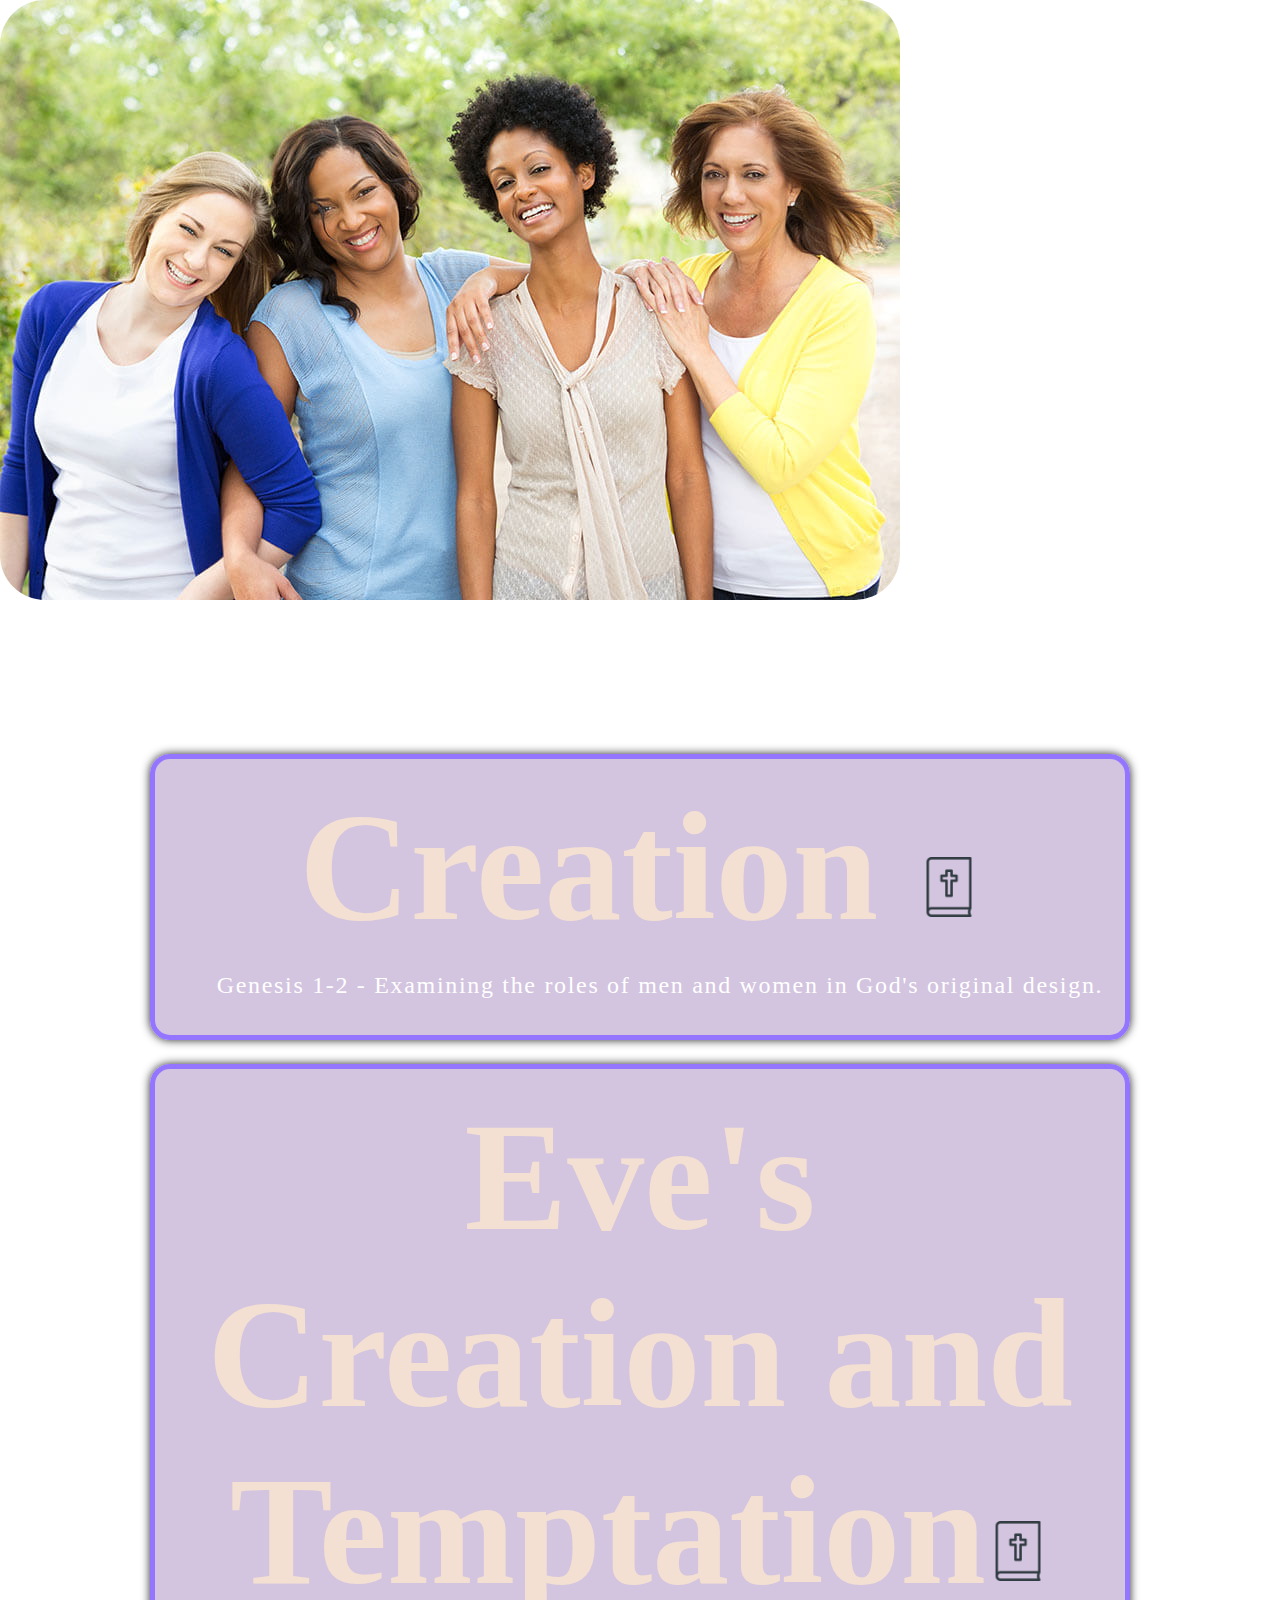
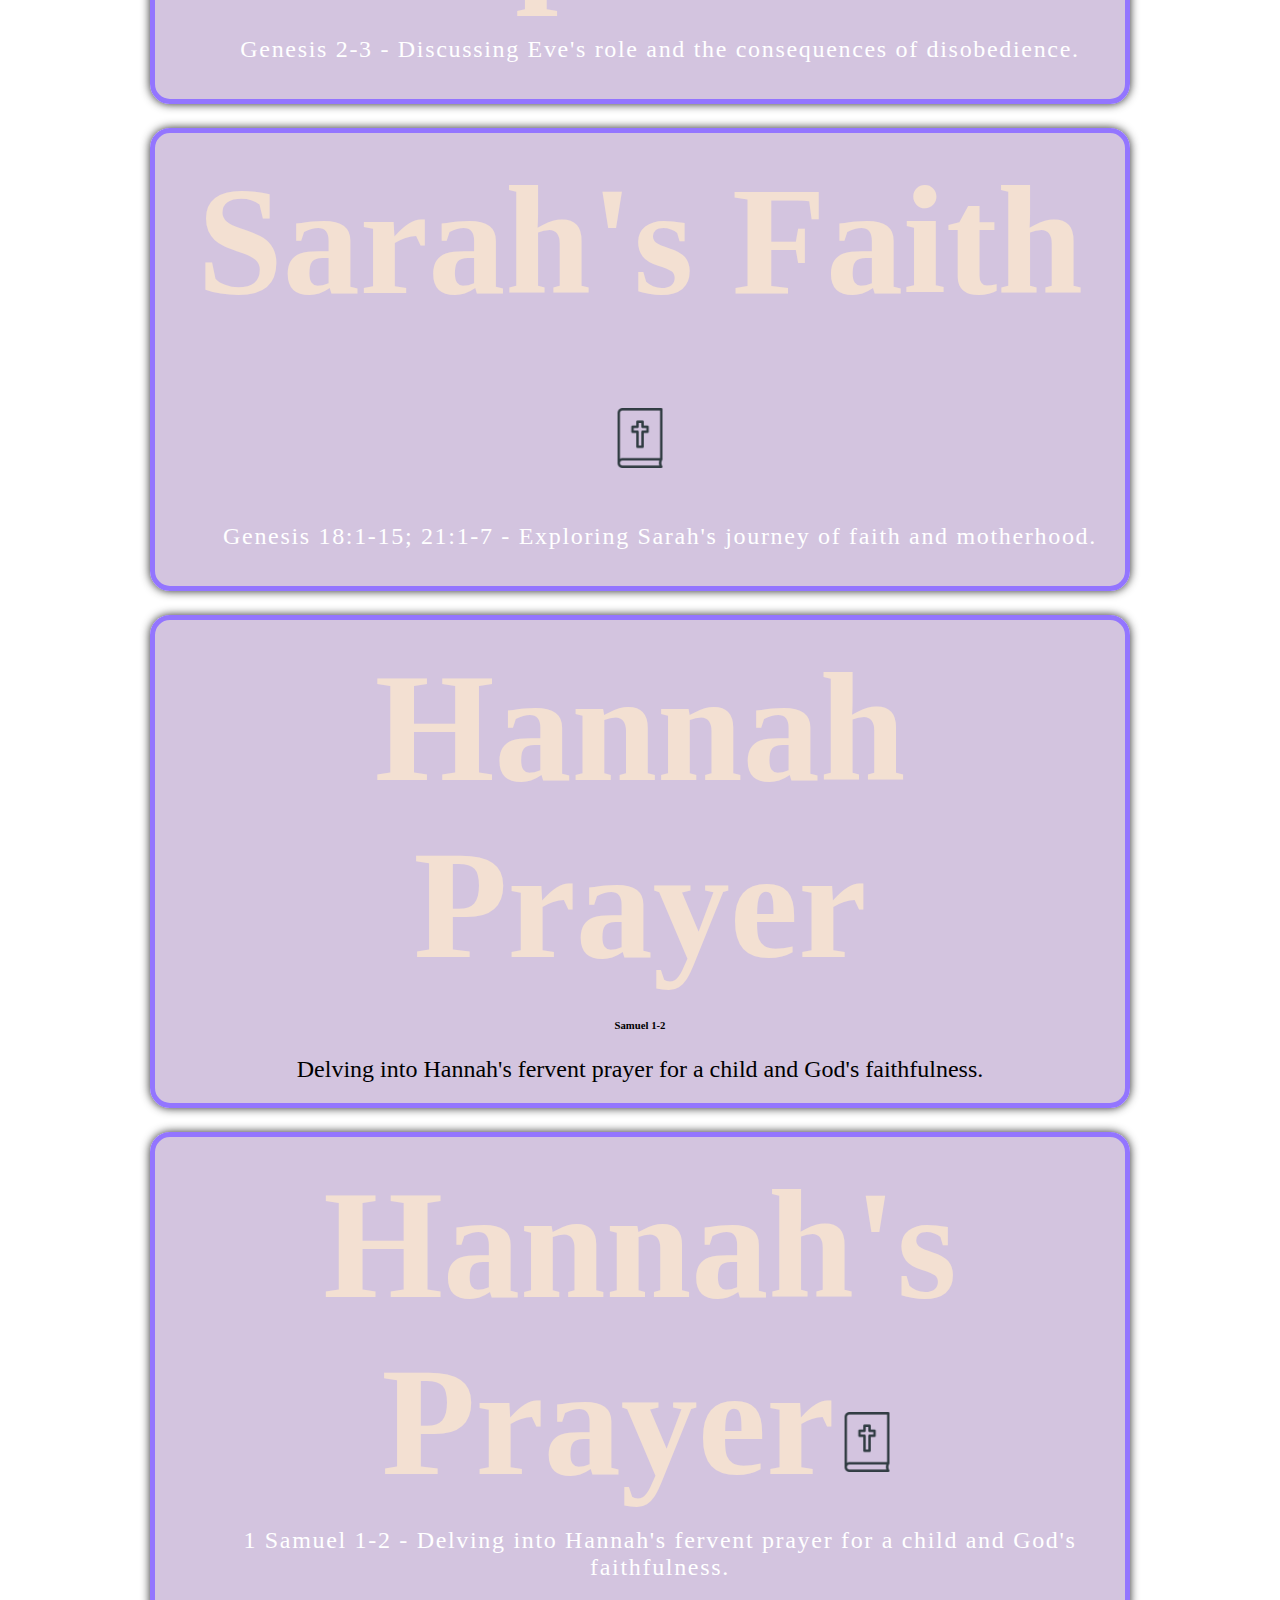
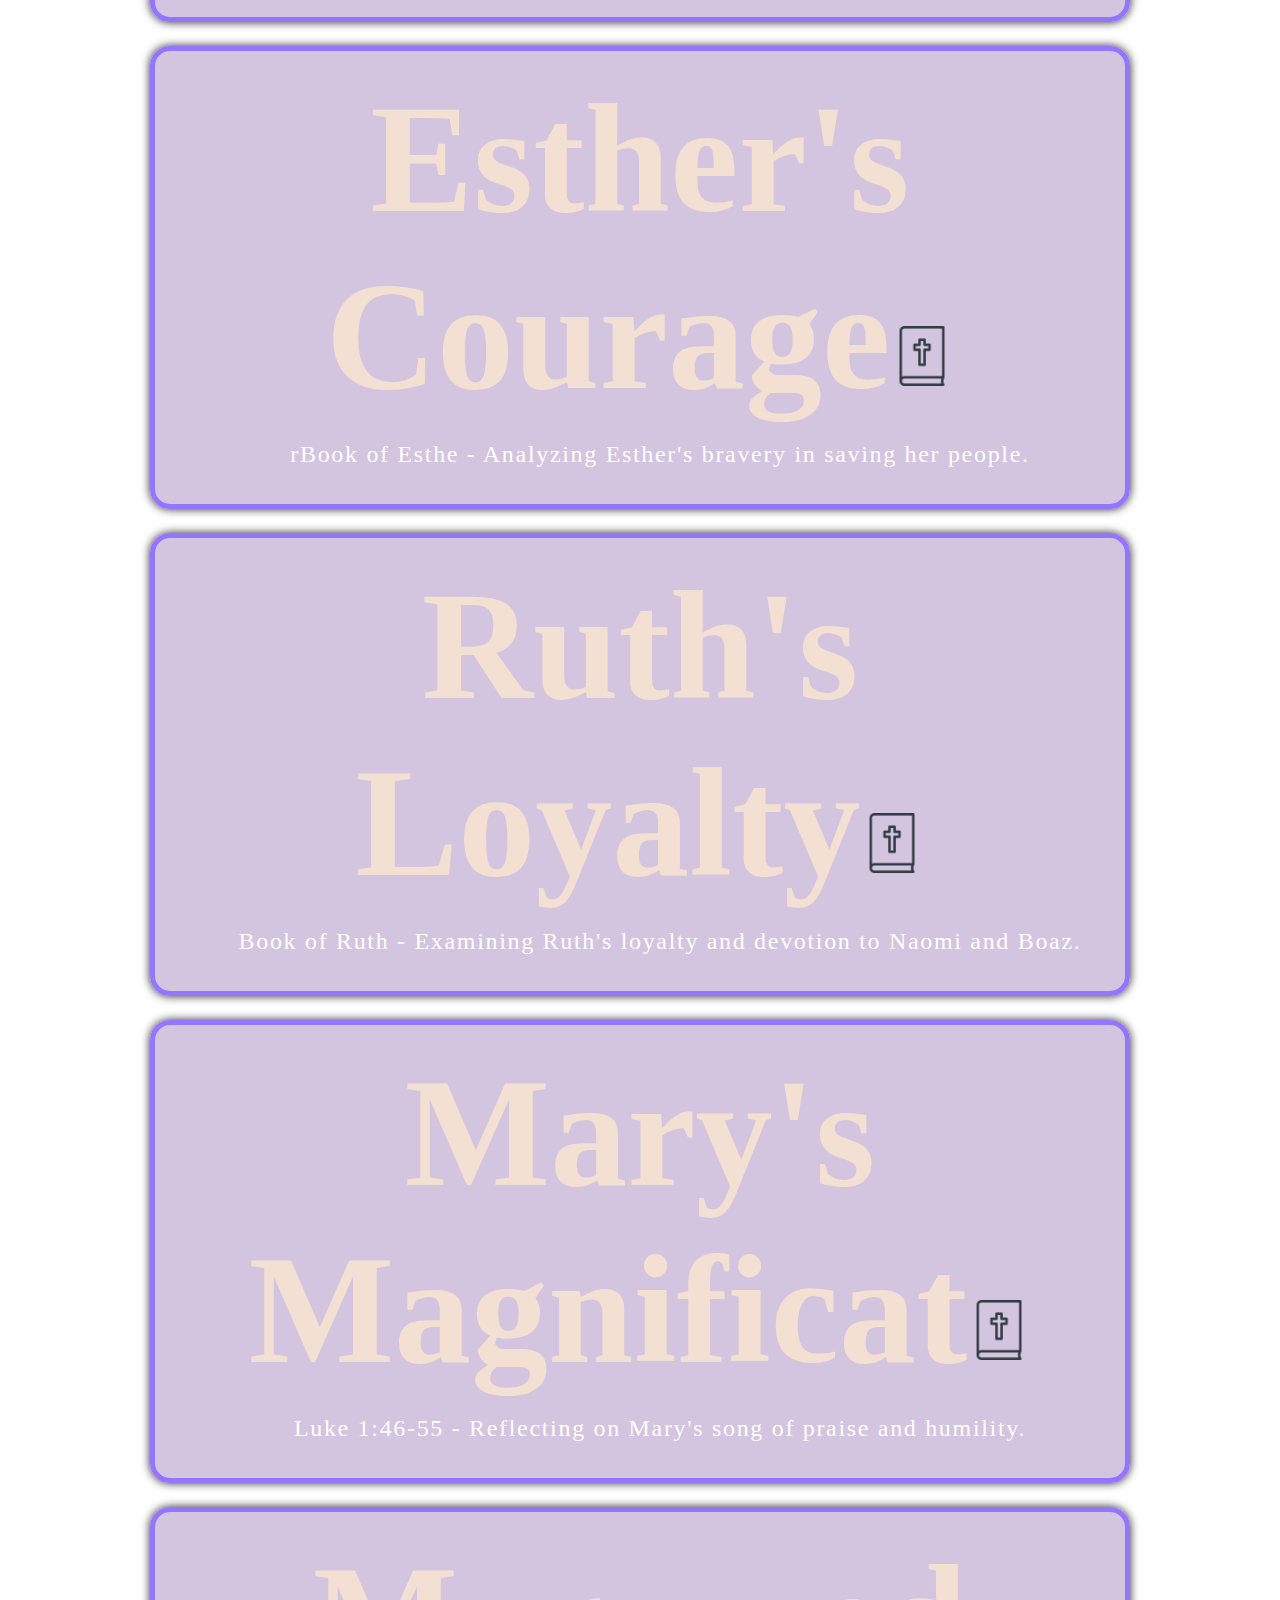
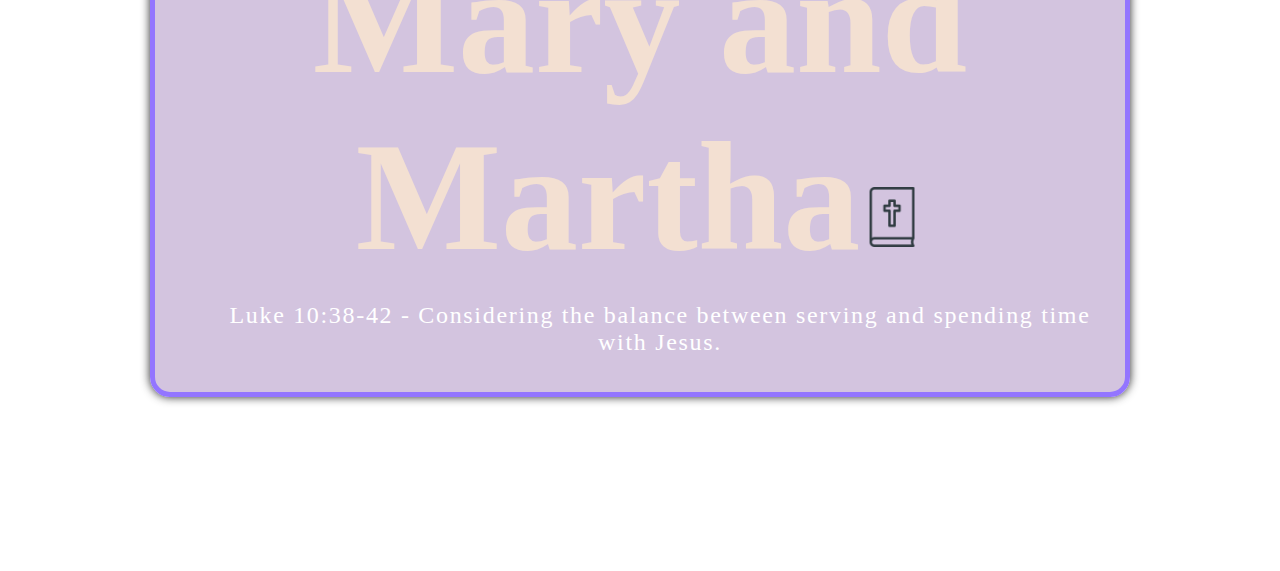
<file: test.html>
<!DOCTYPE html>
<html lang="en">
<head>
    <meta charset="UTF-8">
    <meta http-equiv="X-UA-Compatible" content="IE=edge">
    <meta name="viewport" content="width=device-width, initial-scale=1.0">
    <link rel="stylesheet" href="style.css">
    <title>Document</title>
</head>
<body>
    


    <div class="row">

        <div class="path">
            
            <img class="img-fluid bible-study-clip" src="img/women4.jpg" alt="">
        </div>
    <div class="row studies">


        <div class="col-lg-2">
            <div class="bible-study-box">

          
        <h2 class="wk-title mt-5"> Creation <img  class="icon" src="img/bible.png" alt=""></h2>
        <ul>
          <li class="bible-study-box-list">Genesis 1-2 - Examining the roles of men and women in God's original design.</li>
        </ul>

    </div>

            <div class="bible-study-box">
        <h2 class="wk-title">Eve's Creation and Temptation<img  class="icon" src="img/bible.png" alt=""></h2>
        <ul>
          <li class="bible-study-box-list">Genesis 2-3 - Discussing Eve's role and the consequences of disobedience.</li>
        </ul>

    </div>
    </div>
      
      <div class="col-lg-2">

        <div class="bible-study-box"> 
        <h2 class="wk-title">Sarah's Faith<img  class="icon" src="img/bible.png" alt=""></h2>
        <ul>
          <li class="bible-study-box-list">Genesis 18:1-15; 21:1-7 - Exploring Sarah's journey of faith and motherhood.</li>
        </ul>
    </div>



                                                                                                                <div class="bible-study-box card" style="width:auto;">
                                                                                                                    <div class="card-body bg-none">
                                                                                                                    <h2 class=" wk-title">Hannah  Prayer</h2>
                                                                                                                    <h6 class="card-subtitle mb-2 text-body-secondary">Samuel 1-2</h6>
                                                                                                                    <p class="card-text">Delving into Hannah's fervent prayer for a child and God's faithfulness.</p>
                                                                                                                </div>
                                                                                                                </div>
                                                                                                                    




    <div class="bible-study-box"> 
        <h2 class="wk-title">Hannah's Prayer<img  class="icon" src="img/bible.png" alt=""></h2>
        <ul>
          <li class="bible-study-box-list">1 Samuel 1-2 - Delving into Hannah's fervent prayer for a child and God's faithfulness.</li>
        </ul>
    </div>
       </div>

       <div class="col-lg-2">
           <div class="bible-study-box"> 
        <h2 class="wk-title">Esther's Courage<img  class="icon" src="img/bible.png" alt=""></h2>
        <ul>
          <li class="bible-study-box-list">rBook of Esthe - Analyzing Esther's bravery in saving her people.</li>
        </ul>
           </div>

        <div class="bible-study-box"> 
        <h2 class="wk-title">Ruth's Loyalty<img  class="icon" src="img/bible.png" alt=""></h2>
        <ul>
          <li class="bible-study-box-list">Book of Ruth - Examining Ruth's loyalty and devotion to Naomi and Boaz.</li>
        </ul>
        </div>
    </div>
        


    <div class="col-lg-2">
        <div class="bible-study-box"> 
        <h2 class="wk-title"> Mary's Magnificat<img  class="icon" src="img/bible.png" alt=""></h2>
        <ul>
          <li class="bible-study-box-list">Luke 1:46-55 - Reflecting on Mary's song of praise and humility.</li>
        </ul>
        </div>
        <div class="bible-study-box"> 
        <h2 class="wk-title">Mary and Martha<img  class="icon" src="img/bible.png" alt=""></h2>
        <ul>
          <li class="bible-study-box-list">Luke 10:38-42 - Considering the balance between serving and spending time with Jesus.</li>
        </ul>
        </div>
    </div>


</div></div>


</body>
</html>
</file>
<file: style.css>
/* Reset CSS */
 body,
 html,
 p,
 h1,
 h2,
 h3
  {
    margin: 0;
    padding: 0;
}

.container{

padding: 0 1em;

}

ul {


    list-style: none;
}

a {

text-decoration: none;

}
/* End of global styles */
/* Media query  - start here.  */


/* Section Backgrounds */

/* Color theme hex
#8C4573 /dark violet
#C429D9
#CE7ED9
#8973D9 
#F2F2F2 /white
*/

/* General Styles */
/* .container {
    
    margin: 0 auto;
    overflow: hidden;
} */





.bible-study-box{
background-color:#8973D9;
padding: 20px;
border-radius: 20px;
margin-bottom: 1.5rem;
background-color: rgba(86, 31, 134, 0.261); /* Adjust the last value (0.5) to change opacity */
/* border: 5px solid hsl(253, 100%, 73%); */
border: 5px solid hsl(253, 100%, 73%);
/* Other styling properties */



box-shadow: 0px 0px 10px 0px rgba(0, 0, 0, 0.848); /* Add drop shadow */
  padding: 20px;
}


.card-text{

font-size:x-large;
font-weight: 500;

}

.bible-study-box-list {
letter-spacing: 0.07em;
font-size: x-large;
color: white;
font-weight: 500;

}


/*  */

.wk-title {


    font-size: 154px;
    font-weight: 800;
color: #F3E0D2;

}
.icon{

width:60px;
height: 60px;
padding: 2px;
}

.studies{
margin:0;
padding: 150px;
text-align: center;
flex-direction: row;
justify-content: center;
text-decoration: none;
justify-content: space-between;


}








/* Paragraph Styles */
.section p {
    /* font-size: 28px; */
    margin-bottom: 40px;
}
/* Section Styles */
.section {
    padding: 100px ;
    text-align: center;
    color: #fff;
}



.multiwomen-img{

width: 500px;
}


.section1 {
    /* title banner section z */
    background-color: #731A44;
    height: 142px;
    padding: 30px 0;
    text-align: center;
    color: #fff;
}

#Hero-Titles{

margin-top: 815px;
font-size: 2.5em;

position: relative;
z-index: 1;
background-color:#8973D9;
padding: 20px;
border-radius: 20px;
margin-bottom: 1.5rem;
background-color: rgba(86, 31, 134, 0.261); /* Adjust the last value (0.5) to change opacity */
/* border: 5px solid hsl(253, 100%, 73%); */
border: 5px solid hsl(253, 100%, 73%);
/* Other styling properties */



box-shadow: 0px 0px 10px 0px rgba(0, 0, 0, 0.848); /* Add drop shadow */
  padding: 20px;

}
            .section1a {
   z-index: -2;

                /* This we be the hero image section or hero section  */

            min-height: 1780px;
            padding: 12px;
         
              /* background-position-y: 25.5em; */
              background-blend-mode:multiply;
              background-image: url("img/women-nature-2/Diverse-Group-of-Women.jpg");

/*              in github pages this image wont show unless i add a dot infront of it. 
             */
            height: auto;
            padding: 140px;
                text-align: center;
                background-repeat: no-repeat;
                background-color: #f8f7f7;
            }


            .Join-btn{
                    font-size: 8EM;
                    
                border-radius: 65px;
            background-color: #8C4573;
            padding: 20px;
            font-weight: 800;
            color: white;
                width:fit-content;
                margin: auto;
               padding: 20PX;
            }


            
            .Join-Title-Banner{
            line-height: 1.6em;
            padding: 20px;
            letter-spacing: 0.62px;
            font-weight: 220;
            margin-bottom: 1.2em;
            }

/* join button2 */            


.Join-btn-2{
         text-align: center;
  margin-top: 5.5em;       
  width: 65%;
border-radius: 65px;  
background-color: #8C4573;
padding: 20px;
font-weight: 800;
color: white;

margin: auto;
font-size: 148px;
}


.Subscribe-Phone{
margin: auto;  
text-align: center;

}






h2.Titlea {
/* margin-left: 1425px; */
margin-top: 0.1em;
font-size:192px;
word-spacing: 4.2rem;
letter-spacing: .096rem;
font-weight: 800;
color: #8C4573;

font-family: "Oswald", sans-serif;
}


.title-para{
  color: white;
letter-spacing: 0.082em;
font-size: 1.33em;
font-weight: 400;
text-align:center;
padding: 20px;
font-family: "Oswald", sans-serif;
}
.Titleb , .Titlec{
/* margin-left: 1425px; */
font-size:42px;
letter-spacing: 0.56rem;
font-weight: 400;
color:#c20b82;
margin-top: 1.23em;
font-family: "oswald",sans-serif;
}
/* End of section 1 css  */



.Titled{
    /* font-size; */
/* What will you learn at 7 WEEKS OF COURAGE */
    margin-top: 1.2em;
    color:#8C4573;
    font-weight: 800;
margin-bottom: 1.5em;
font-size: 84px;
border-radius: 16px;
border: 1px solid rgb(255, 255, 255); /* Set the border width, style, and color */
padding: 10px;
word-spacing: 15px;
letter-spacing: 0.038em;

font-family: "Oswald", sans-serif;
}



.TitleF{
    /* font-size; */
/* What will you learn at 7 WEEKS OF COURAGE */
    margin-top: 1.2em;
    color:#ffffff;
    font-weight: 800;
margin-bottom: 1.5em;
font-size: 164px;
border-radius: 16px;
padding: 10px;
word-spacing: 15px;
letter-spacing: 0.038em;
font-family: "Oswald", sans-serif;
}

.section1b{
text-align: center;
background-color: #432137;
/* background-image: url(img/floral-designm.svg); */
height: auto;
background-position-y: 36.5em;
background-size: 164px;


}




.section1b h3 {
padding: 50px;
font-size: 82px;
color: #F3E0D2;

}
.section2 {
  height:1540px;
  background-size: cover;
    background-position-x:left;
    background-position-y:em;
  /* background-image: url(img/blue-and-bright-orange-clouds.jpg); */
  background-image: url(img/clouds-3.png);


/* should push the picture in the middle. */

}

.women-earth{

margin: auto;
width: 634px;
height: 560px;
border-radius: 1px;

}


.video-section{
margin: auto;
width: 1280px;
height: 780px;
border-radius: 2%;
margin-top: 10px;

}



.mstatement{
color: rgb(255, 252, 252);
font-size: x-large;
font-weight: 200;
padding: 4px;
line-height: 4em;
letter-spacing: 3.3px;
min-height: 56px;

}




.section3 {
    /* background-color: #F3E0D2; */
margin-top: 7.5rem;
    color: rgb(48, 45, 45);
}

.section3 p {

    margin-top: 0.5em;
    font-size: large;
    font-weight: 500;
    line-height: 2.2em;
    padding:30px;
}



#section3-info{
min-width: fit-content;
background-color: #f0e5eed1;
border-radius: 65px;
margin-top: 2.2em;

}

.embed{
/* the instagram feed embed */

padding: 120px;
margin: auto;
}



.Donna-Title{
margin-top: 1.3em;
font-size:8em;
font-weight: 600;
color:#8C4573;

}

/* End of section 3  */

.section4 {
    background-color:  #F3E0D2;;

    background-image: url(img/womengroupgrey6.png);
    background-blend-mode: normal;
background-size: cover;

  }




.section5 {
  background-image: linear-gradient(to right bottom, #8c4573, #863b67, #80305b, #7a2650, #731a44);
    


}



.section6 {

padding: 20px;

}



.section7{

background-color: black;


/* section with the gold praying women hands */

}

#bible-qoute2{

margin-top:2rem;

}

.gold-bible-qoute{
color: goldenrod;

}


#praying-women-img{
/* praying women image  */
margin-top: 23.4rem;

}

#praying-right-text{
/* text on right side of praying women */
margin-top: 4.5rem;
padding: 24px;

}


#praying-left-text{

margin: auto;


}
/* 




*/
.section7 h1{
padding: 30px;
font-size: 85px;
color: white;
font-weight: 500;
}

#img-taglines{
margin-top: 2.3em;
padding: 10px;
margin-bottom: 6.3em;

}
.section6 img{
/* trg section 6 images. 



*/
  margin-top: 23px;
  border-radius: 25px;
box-shadow: 0px 0px 10px 0px rgba(0, 0, 0, 0.5); /* Add drop shadow */



}




/* Heading Styles */
.section h2 {
    font-size: 36px;
    margin-bottom: 20px;
}

        .section2 p{


            color: #432137;
            font-weight:800 ;
            font-size: x-large;
                text-align: center;
        }



        .donnabw{
          margin-top: 8.8em;
          margin-inline-start: 3em;
float: left;
            border-radius: 50%;
            min-width: 330px;
          
            max-height: 350px; 
            padding: 20px;





        }

        .bold-word{

color:#8C4573;
font-weight: 800;
        }



        .gold-word{

color:goldenrod;
font-weight: 800;
        }



        .social-icons {
            list-style-type: none;
            padding: 0;
            margin: 0;
          }
          
          .social-icons li {
            display: inline-block;
            margin-right: 10px; /* Adjust spacing between icons */
          }
          
          .social-icons li:last-child {
            margin-right: 0; /* Remove margin from the last icon */
          }
          
          .social-icons li a {
            color: goldenrod;
            font-size: medium;
            letter-spacing: 0.25em;
            font-weight: 400;
            text-decoration: none;

            
          }
          
          .social-icons li a img {
            width: 40px; /* Adjust the size of the icons */
            height: 40px; /* Adjust the size of the icons */
          }
          
          .footer-links {
            color: white;
            font-size:medium ;
            font-weight:400 ;
            display: flex;
          flex-direction: row;
            padding: 0;
            justify-content: center; /* Center the content horizontally */            
            flex: auto;
            /* privacy and terms and conditions links here.  */


            letter-spacing: 0.156em;
        }
        
        
        .footer-links a {
            margin-top: 15px;
            padding: 15px;
              margin-right: 55px;
            color: rgb(244, 244, 244);
            list-style: circle;
            text-decoration: underline;
/* updated this to white  */
          }


          .logo-caption{
                color: goldenrod;
                
                font-size: medium;
          }

          .footer-copyright{

            font-size: larger;
            color: black;
          }


          .bible-study-clip{
            border-radius:45px;
            /* filter: blur(1px); Adjust the blur amount as needed */
            z-index: 1;
          }

          .path
        {   margin: auto;
            width: auto;
     
        }

        .dark
    {

        color: black;
    }





/* navigation at the footer */

    footer {
      z-index: 1;
      /*navigation  */
      background-color: #80305b;
      color: white;
      padding: 20px;
      position: fixed;
      bottom: 0;
      text-align: center;
      width: 100%;
      font-size: larger;
      padding:0.8%  ;
        
  }
  
  nav ul {
      list-style-type: none;
      margin: 0;
      padding: 0;
  }
  
  nav ul li {
      display: inline;
      margin-right: 60px;
  }
  
  nav ul li a {
      color: white;
      text-decoration: none;
      padding: 11px;
  }
  




  .navigation ul li a:hover {
    /* color: #784b78; color on hover */
border-radius: 95px;
    background-color: #450e28;
    opacity: 0.8; /* reduce opacity on hover */
    transition: color 4.9s ease, opacity 0.2s ease; /* smooth transition */
}


                                          /* End of navigation css styles here  */

/* styles for the text message number input form  */

  form {
    text-align: center;
}

input[type="text"] {
    padding: 10px;
    width: 300px;
    border-radius: 5px;
    border: 1px solid #ccc;
    margin-right: 10px;
}

button {
    background-color: #80305b;
    color: #fff;
    border: none;
    padding: 10px 20px;
    border-radius: 5px;
    cursor: pointer;
    transition: background-color 0.3s;
}

button:hover {
    background-color: #5b1d3e;
}

button:active {
    background-color: #80305b;
}


.heading {
  padding:100px;
  color: #80305b;
  text-align: center;
  font-size: 105px;
}

.description {
  color: #000;
  text-align: center;
  margin-bottom: 20px;
}

.social-icons li{

margin-right: 6.5rem;


}
/* Social media icons */

.sm-icon {
      fill: #80305b; 
  color: #80305b;
  width: 80px; /* Adjust width as needed */
  height: 80px; /* Adjust height as needed */
  display: inline-block; /* Ensure icons are displayed inline */
  margin-right:auto; /* Add space between icons */
  border-radius: 50%; /* Make icons circular */
  text-align: center; /* Center content vertically and horizontally */
  line-height: 40px; /* Center content vertically */
  transition: background-color 0.3s ease; /* Add smooth transition effect */
  margin-bottom: 0.8rem;
  text-align: center;
}

.sm-icon:hover {
  background-color: #debfd3; /* Brighter background color on hover */
}

/* Add specific styles for each social media icon */
/* Assuming you have different icons with specific class names */
/* .facebook-icon {
  /* Add specific styles for Facebook icon if needed */
 



.instagram-icon {
  margin-bottom: 0.8rem;
  border-radius: 80%;
  /* Add specific styles for Instagram icon if needed */
}
.instagram-icon:hover {

background-color: #debfd3;  /* Add specific styles for Instagram icon if needed */
}



.donna-psd{
margin-left: 21em;
border-left: #80305b 6px solid;
margin-bottom: 0.22em;
border-radius: 25px;

}


#Text-Number{
margin: auto;
border-radius: 85%;
border-left: #731a44   15px solid;

}

.special-msg{
padding: 20px;
font-size: 89px;
font-weight: 800;
margin-bottom: 81px;
font-family: "Courgette", cursive;

}


.special-msg-2{
  padding: 20px;
  font-size: 89px;
  font-weight: 800;
margin-bottom: 3em;

font-family: "Courgette", cursive;
}



.special-msg-bold{

color: #80305b;


}


/* Here we going to edit the nav join btn to make it more noticable. and stand out
*/
</file>
